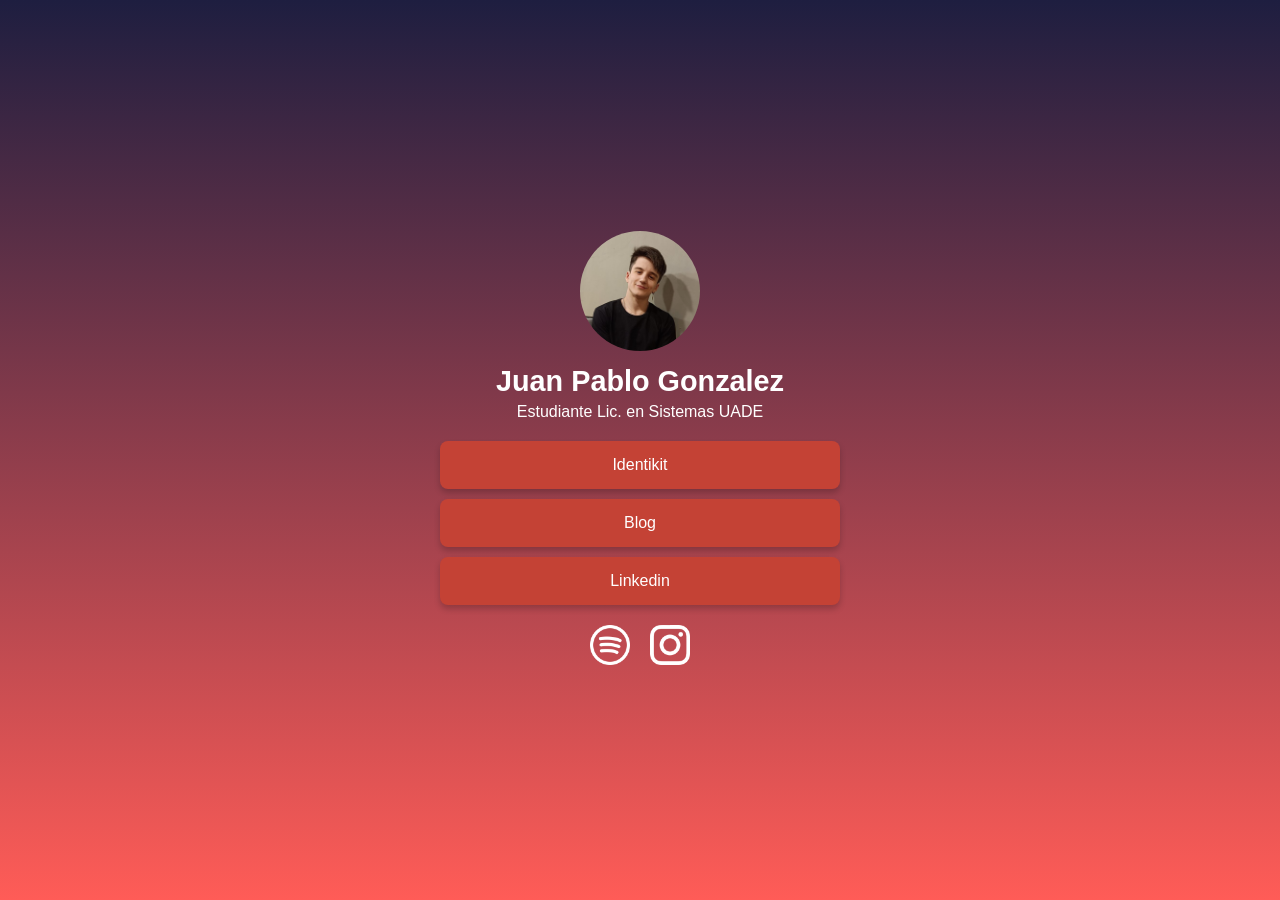
<file: linktr.ee/index.html>
<!DOCTYPE html>
<html lang="en">
	<head>
		<meta charset="UTF-8" />
		<meta name="viewport" content="width=device-width, initial-scale=1.0" />
		<title>Artist Profile</title>
		<link rel="stylesheet" href="styles.css" />
	</head>
	<body>
		<div class="profile-container">
			<div class="profile-header">
				<img class="profile-picture" src="images/me.png" />
				<h1>Juan Pablo Gonzalez</h1>
				<p>Estudiante Lic. en Sistemas UADE</p>
			</div>
			<div class="links-container">
				<a class="link" href="../identikit/home.html" target="_blank"
					>Identikit</a
				>
				<a class="link">Blog</a>
				<a
					class="link"
					href="https://www.linkedin.com/in/juan-pablo-gonzalez-201665179/"
					>Linkedin</a
				>
			</div>
			<div class="social-icons">
				<a
					href="https://open.spotify.com/playlist/4ajllNOlT4v6bIvtix1FUJ?si=57964927d1bd4227"
					target="_blank"
					><img src="images/spotify-logo.png" alt="Spotify"
				/></a>
				<a href="https://www.instagram.com/juan.gconti/" target="_blank"
					><img src="images/instagram-logo.png" alt="Instagram"
				/></a>
			</div>
		</div>
	</body>
</html>
</file>
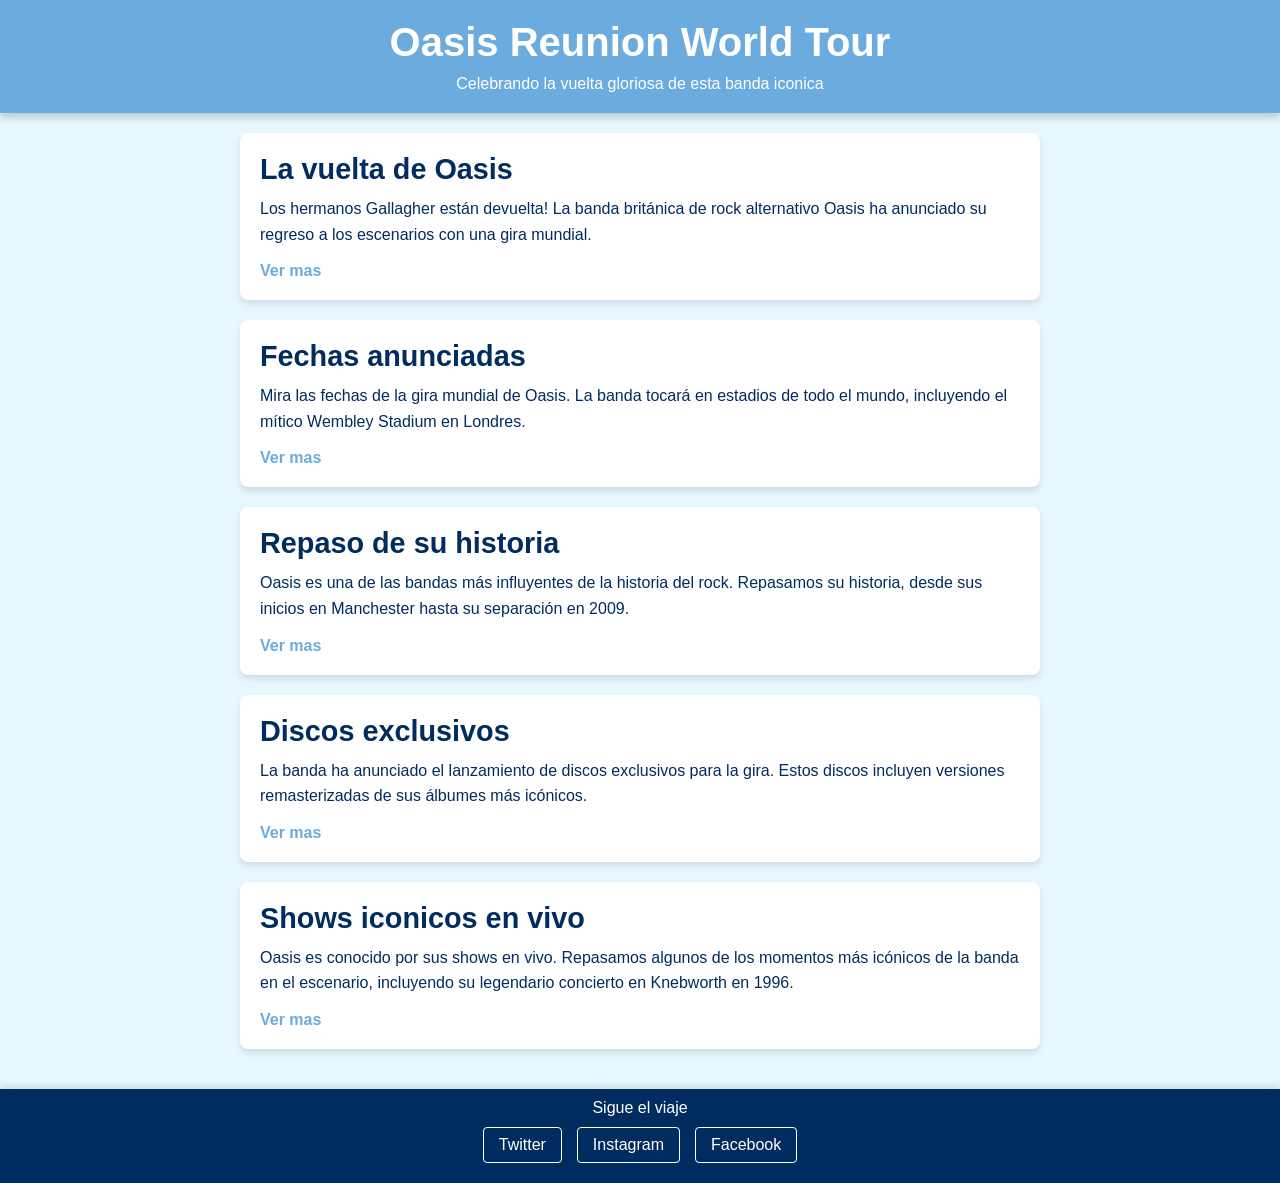
<file: blog/home.html>
<!DOCTYPE html>
<html lang="en">
	<head>
		<meta charset="UTF-8" />
		<meta name="viewport" content="width=device-width, initial-scale=1.0" />
		<title>Oasis Reunion World Tour</title>
		<link rel="stylesheet" href="styles.css" />
	</head>
	<body>
		<header class="header">
			<h1>Oasis Reunion World Tour</h1>
			<p>Celebrando la vuelta gloriosa de esta banda iconica</p>
		</header>

		<main class="blog-container">
			<article class="blog-post">
				<h2>La vuelta de Oasis</h2>
				<p>
					Los hermanos Gallagher están devuelta! La banda británica de rock
					alternativo Oasis ha anunciado su regreso a los escenarios con una
					gira mundial.
				</p>
				<a href="./vuelta-oasis/vuelta-oasis.html">Ver mas</a>
			</article>

			<article class="blog-post">
				<h2>Fechas anunciadas</h2>
				<p>
					Mira las fechas de la gira mundial de Oasis. La banda tocará en
					estadios de todo el mundo, incluyendo el mítico Wembley Stadium en
					Londres.
				</p>
				<a href="./fechas-tour/fechas-tour.html">Ver mas</a>
			</article>

			<article class="blog-post">
				<h2>Repaso de su historia</h2>
				<p>
					Oasis es una de las bandas más influyentes de la historia del rock.
					Repasamos su historia, desde sus inicios en Manchester hasta su
					separación en 2009.
				</p>
				<a href="./historia-oasis/historia-oasis.html">Ver mas</a>
			</article>

			<article class="blog-post">
				<h2>Discos exclusivos</h2>
				<p>
					La banda ha anunciado el lanzamiento de discos exclusivos para la
					gira. Estos discos incluyen versiones remasterizadas de sus álbumes
					más icónicos.
				</p>
				<a href="./discos-exclusivos/discos-exclusivos.html">Ver mas</a>
			</article>

			<article class="blog-post">
				<h2>Shows iconicos en vivo</h2>
				<p>
					Oasis es conocido por sus shows en vivo. Repasamos algunos de los
					momentos más icónicos de la banda en el escenario, incluyendo su
					legendario concierto en Knebworth en 1996.
				</p>
				<a href="./shows-iconicos/shows-iconicos.html">Ver mas</a>
			</article>
		</main>

		<footer class="footer">
			<p>Sigue el viaje</p>
			<div class="social-icons">
				<a href="https://x.com/oasis" target="_blank" class="social-icon"
					>Twitter</a
				>
				<a
					href="https://www.instagram.com/oasis/"
					class="social-icon"
					target="_blank"
					>Instagram</a
				>
				<a
					href="https://www.facebook.com/OasisOfficial/?locale=es_LA"
					class="social-icon"
					target="_blank"
					>Facebook</a
				>
			</div>
		</footer>
	</body>
</html>
</file>
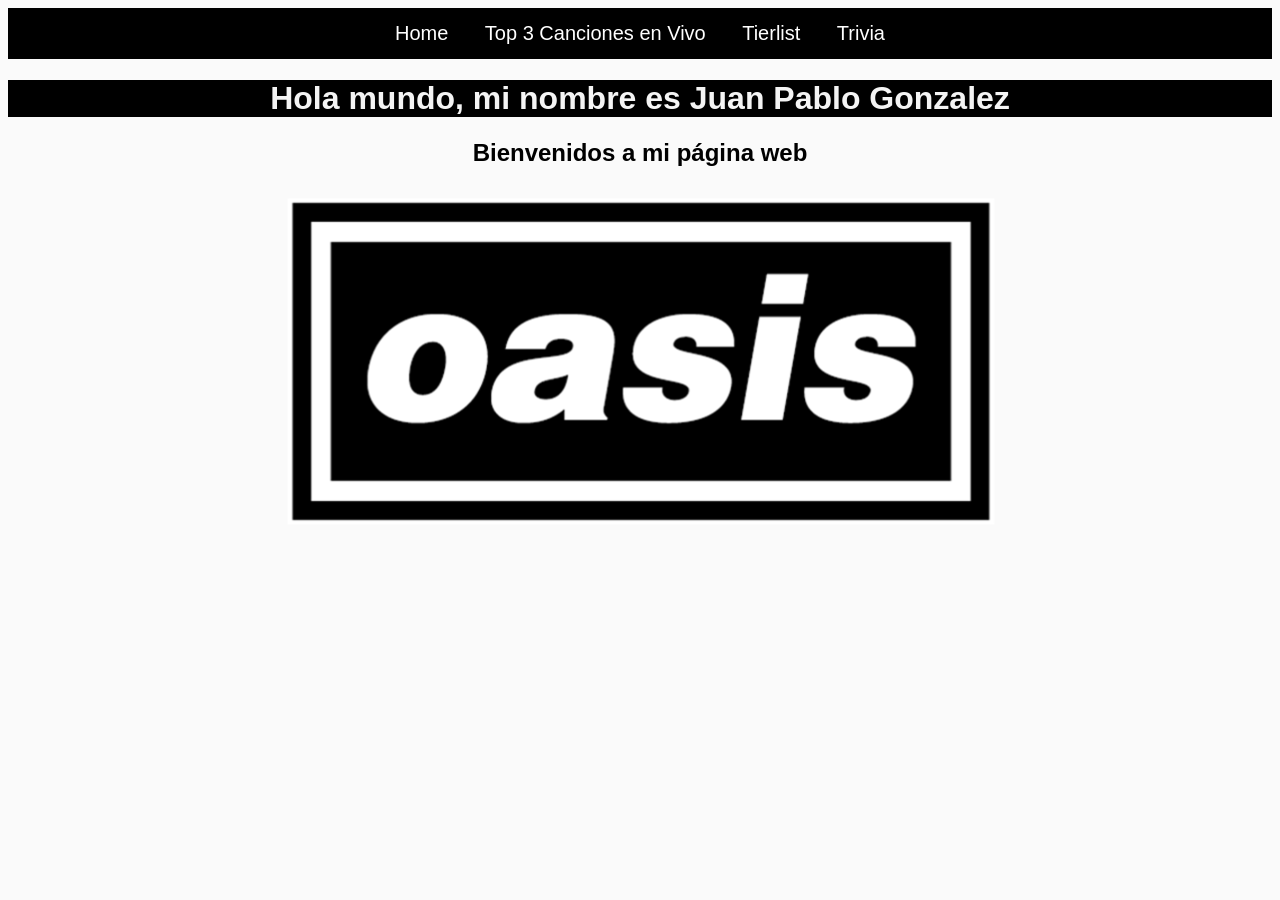
<file: identikit/home.html>
<!DOCTYPE html>
<html lang="en">
	<head>
		<meta charset="UTF-8" />
		<meta name="viewport" content="width=device-width, initial-scale=1.0" />
		<title>Mi primera pagina web</title>
		<link rel="stylesheet" href="home.css" />
	</head>
	<body>
		<div class="topnav">
			<a class="active" href="#home">Home</a>
			<a href="../identikit/top-three-records/top-three-records.html"
				>Top 3 Canciones en Vivo</a
			>
			<a href="../identikit/tierlist/tierlist.html">Tierlist</a>
			<a href="../identikit/trivia/first-question.html">Trivia</a>
		</div>
		<h1>Hola mundo, mi nombre es Juan Pablo Gonzalez</h1>
		<h2>Bienvenidos a mi página web</h2>
		<img src="./images/oasis-logo.png" alt="Oasis" />
	</body>
</html>
</file>
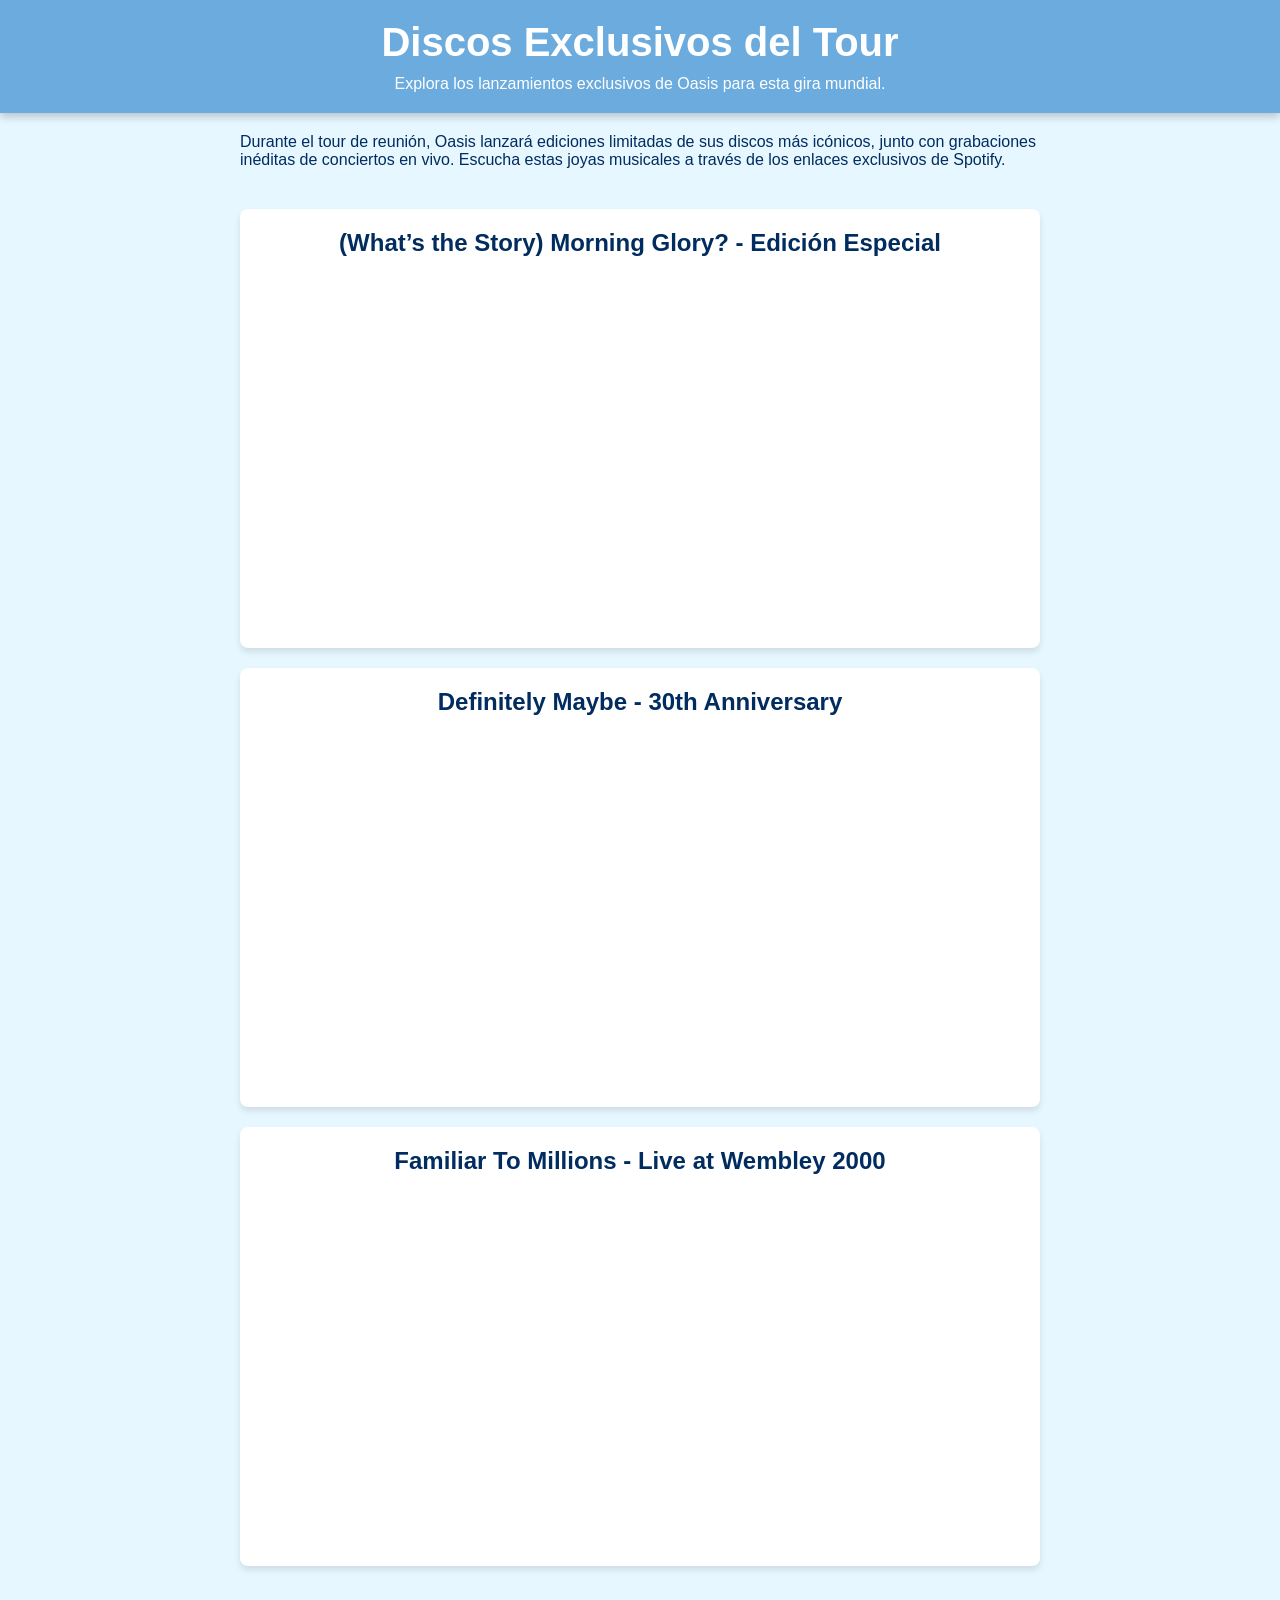
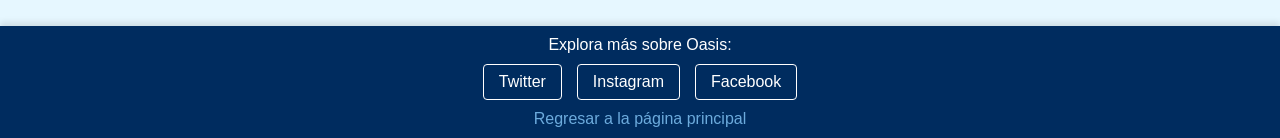
<file: blog/discos-exclusivos/discos-exclusivos.html>
<!DOCTYPE html>
<html lang="es">
	<head>
		<meta charset="UTF-8" />
		<meta name="viewport" content="width=device-width, initial-scale=1.0" />
		<title>Discos Exclusivos</title>
		<link rel="stylesheet" href="styles.css" />
		<link rel="stylesheet" href="../styles.css" />
	</head>
	<body>
		<header class="header">
			<h1>Discos Exclusivos del Tour</h1>
			<p>
				Explora los lanzamientos exclusivos de Oasis para esta gira mundial.
			</p>
		</header>

		<main class="blog-container">
			<p>
				Durante el tour de reunión, Oasis lanzará ediciones limitadas de sus
				discos más icónicos, junto con grabaciones inéditas de conciertos en
				vivo. Escucha estas joyas musicales a través de los enlaces exclusivos
				de Spotify.
			</p>

			<div class="records-section">
				<div class="record">
					<h3>(What’s the Story) Morning Glory? - Edición Especial</h3>
					<iframe
						src="https://open.spotify.com/embed/album/1VW1MFNstaJuygaoTPkdCk?utm_source=generator"
						width="100%"
						height="352"
						frameborder="0"
						allowfullscreen=""
						allow="autoplay; clipboard-write; encrypted-media; fullscreen; picture-in-picture"
						loading="lazy"
					></iframe>
				</div>

				<div class="record">
					<h3>Definitely Maybe - 30th Anniversary</h3>
					<iframe
						src="https://open.spotify.com/embed/album/4J0amttxitKO3C2qCab3YA?utm_source=generator"
						width="100%"
						height="352"
						frameborder="0"
						allowfullscreen=""
						allow="autoplay; clipboard-write; encrypted-media; fullscreen; picture-in-picture"
						loading="lazy"
					></iframe>
				</div>

				<div class="record">
					<h3>Familiar To Millions - Live at Wembley 2000</h3>
					<iframe
						src="https://open.spotify.com/embed/album/1GUKGLuFUcVBBfOVHpMaPD?utm_source=generator"
						width="100%"
						height="352"
						frameborder="0"
						allowfullscreen=""
						allow="autoplay; clipboard-write; encrypted-media; fullscreen; picture-in-picture"
						loading="lazy"
					></iframe>
				</div>
			</div>
		</main>

		<footer class="footer">
			<p>Explora más sobre Oasis:</p>
			<div class="social-icons">
				<a href="https://x.com/oasis" target="_blank" class="social-icon"
					>Twitter</a
				>
				<a
					href="https://www.instagram.com/oasis/"
					class="social-icon"
					target="_blank"
					>Instagram</a
				>
				<a
					href="https://www.facebook.com/OasisOfficial/?locale=es_LA"
					class="social-icon"
					target="_blank"
					>Facebook</a
				>
			</div>
			<a href="../home.html" class="back-link"
				>Regresar a la página principal</a
			>
		</footer>
	</body>
</html>
</file>
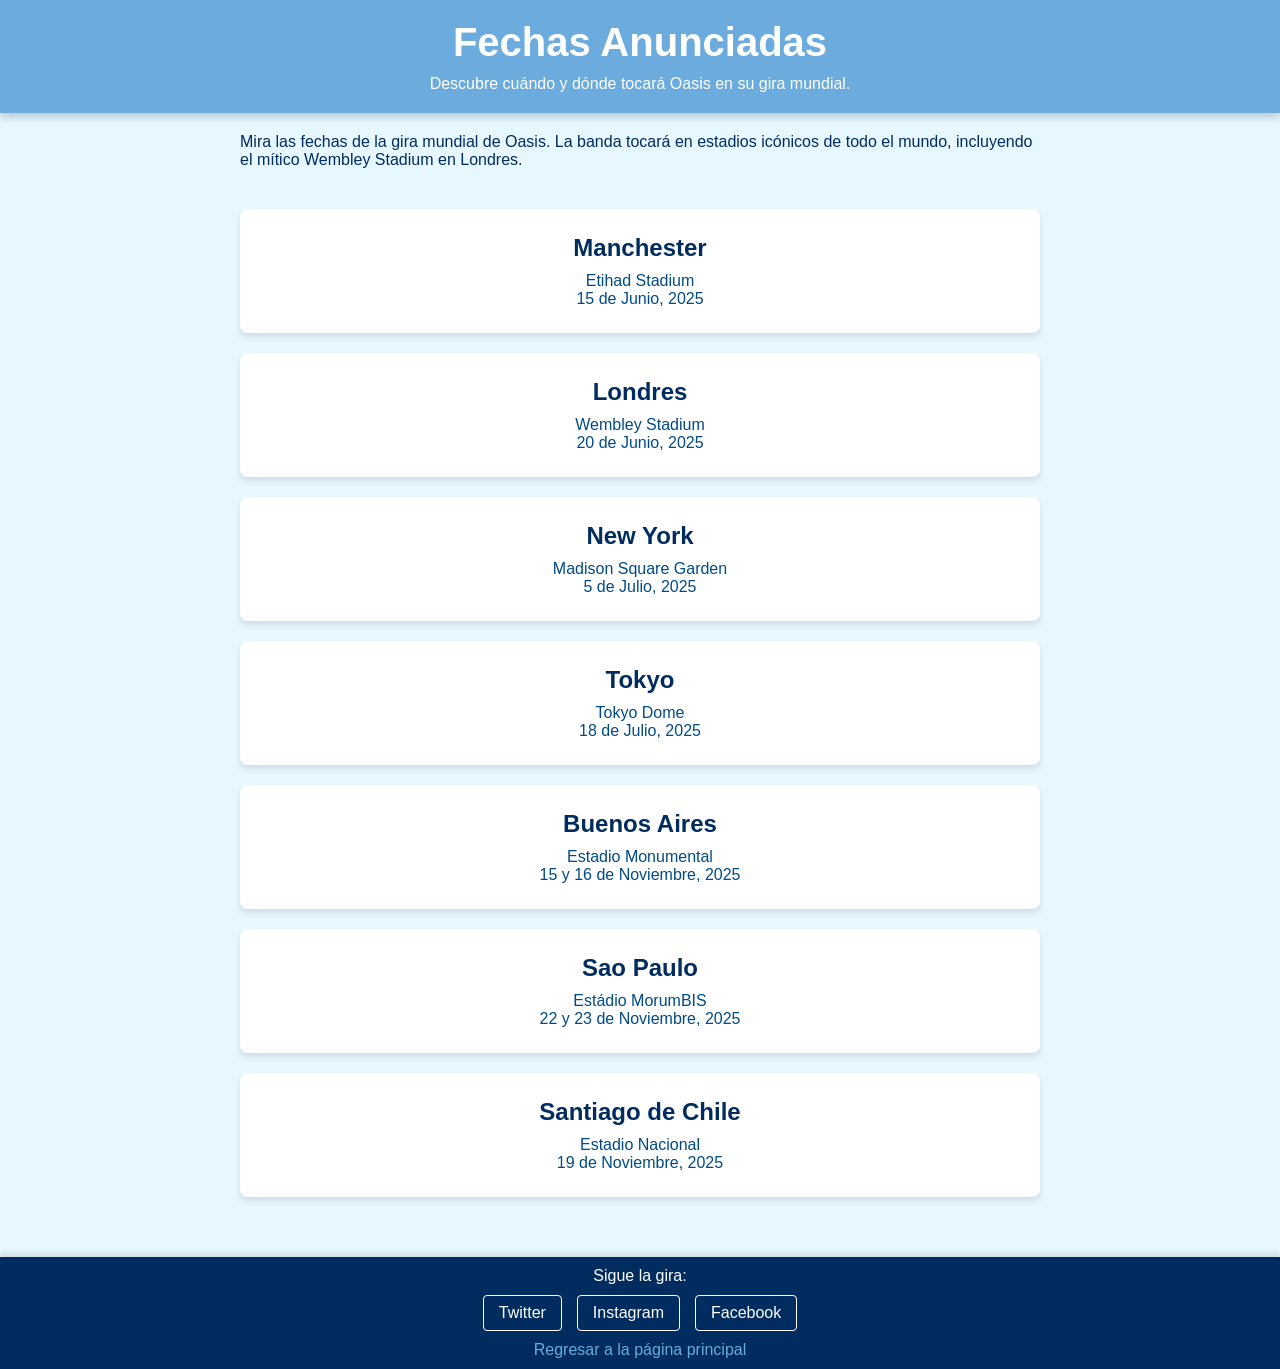
<file: blog/fechas-tour/fechas-tour.html>
<!DOCTYPE html>
<html lang="es">
	<head>
		<meta charset="UTF-8" />
		<meta name="viewport" content="width=device-width, initial-scale=1.0" />
		<title>Fechas de la Gira Mundial</title>
		<link rel="stylesheet" href="styles.css" />
		<link rel="stylesheet" href="../styles.css" />
	</head>
	<body>
		<header class="header">
			<h1>Fechas Anunciadas</h1>
			<p>Descubre cuándo y dónde tocará Oasis en su gira mundial.</p>
		</header>

		<main class="blog-container">
			<p>
				Mira las fechas de la gira mundial de Oasis. La banda tocará en estadios
				icónicos de todo el mundo, incluyendo el mítico Wembley Stadium en
				Londres.
			</p>

			<ul class="tour-dates">
				<li class="date-box">
					<h3>Manchester</h3>
					<p>Etihad Stadium</p>
					<p>15 de Junio, 2025</p>
				</li>
				<li class="date-box">
					<h3>Londres</h3>
					<p>Wembley Stadium</p>
					<p>20 de Junio, 2025</p>
				</li>
				<li class="date-box">
					<h3>New York</h3>
					<p>Madison Square Garden</p>
					<p>5 de Julio, 2025</p>
				</li>
				<li class="date-box">
					<h3>Tokyo</h3>
					<p>Tokyo Dome</p>
					<p>18 de Julio, 2025</p>
				</li>
				<li class="date-box">
					<h3>Buenos Aires</h3>
					<p>Estadio Monumental</p>
					<p>15 y 16 de Noviembre, 2025</p>
				</li>
				<li class="date-box">
					<h3>Sao Paulo</h3>
					<p>Estádio MorumBIS</p>
					<p>22 y 23 de Noviembre, 2025</p>
				</li>
				<li class="date-box">
					<h3>Santiago de Chile</h3>
					<p>Estadio Nacional</p>
					<p>19 de Noviembre, 2025</p>
				</li>
			</ul>
		</main>

		<footer class="footer">
			<p>Sigue la gira:</p>
			<div class="social-icons">
				<a href="https://x.com/oasis" target="_blank" class="social-icon"
					>Twitter</a
				>
				<a
					href="https://www.instagram.com/oasis/"
					class="social-icon"
					target="_blank"
					>Instagram</a
				>
				<a
					href="https://www.facebook.com/OasisOfficial/?locale=es_LA"
					class="social-icon"
					target="_blank"
					>Facebook</a
				>
			</div>
			<a href="../home.html" class="back-link"
				>Regresar a la página principal</a
			>
		</footer>
	</body>
</html>
</file>
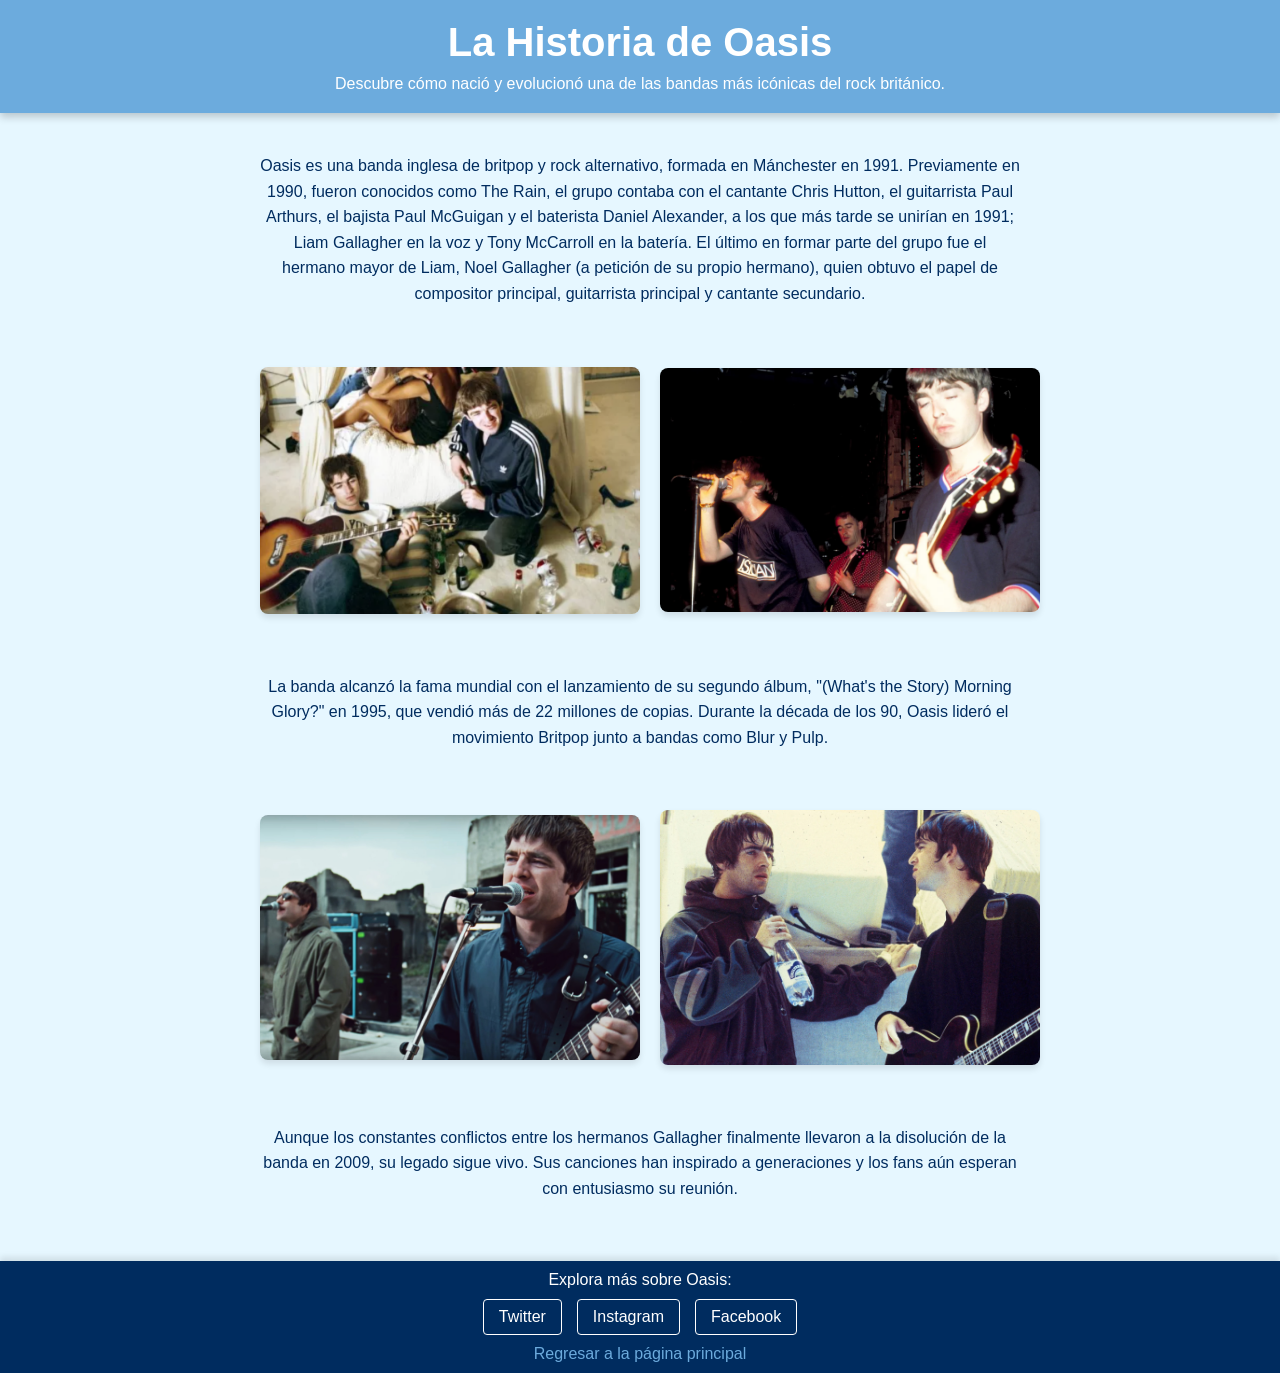
<file: blog/historia-oasis/historia-oasis.html>
<!DOCTYPE html>
<html lang="es">
	<head>
		<meta charset="UTF-8" />
		<meta name="viewport" content="width=device-width, initial-scale=1.0" />
		<title>La Historia de Oasis</title>
		<link rel="stylesheet" href="../styles.css" />
		<link rel="stylesheet" href="styles.css" />
	</head>
	<body>
		<header class="header">
			<h1>La Historia de Oasis</h1>
			<p>
				Descubre cómo nació y evolucionó una de las bandas más icónicas del rock
				británico.
			</p>
		</header>

		<main class="blog-container">
			<p>
				Oasis es una banda inglesa de britpop y rock alternativo, formada en
				Mánchester en 1991. Previamente en 1990, fueron conocidos como The Rain,
				el grupo contaba con el cantante Chris Hutton, el guitarrista Paul
				Arthurs, el bajista Paul McGuigan y el baterista Daniel Alexander, a los
				que más tarde se unirían en 1991; Liam Gallagher en la voz y Tony
				McCarroll en la batería. El último en formar parte del grupo fue el
				hermano mayor de Liam, Noel Gallagher (a petición de su propio hermano),
				quien obtuvo el papel de compositor principal, guitarrista principal y
				cantante secundario.
			</p>

			<div class="image-gallery">
				<img
					src="images/inicios.png"
					alt="Primeros días de Oasis"
					class="responsive-img"
				/>
				<img
					src="images/en-concierto.png"
					alt="Oasis en concierto"
					class="responsive-img"
				/>
			</div>

			<p>
				La banda alcanzó la fama mundial con el lanzamiento de su segundo álbum,
				"(What's the Story) Morning Glory?" en 1995, que vendió más de 22
				millones de copias. Durante la década de los 90, Oasis lideró el
				movimiento Britpop junto a bandas como Blur y Pulp.
			</p>

			<div class="image-gallery">
				<img
					src="images/oasis-1997.png"
					alt="Video de D'you know what I mean - Oasis"
					class="responsive-img"
				/>
				<img
					src="images/rivalidad.png"
					alt="Hermandad y rivalidad"
					class="responsive-img"
				/>
			</div>

			<p>
				Aunque los constantes conflictos entre los hermanos Gallagher finalmente
				llevaron a la disolución de la banda en 2009, su legado sigue vivo. Sus
				canciones han inspirado a generaciones y los fans aún esperan con
				entusiasmo su reunión.
			</p>
		</main>

		<footer class="footer">
			<p>Explora más sobre Oasis:</p>
			<div class="social-icons">
				<a href="https://x.com/oasis" target="_blank" class="social-icon"
					>Twitter</a
				>
				<a
					href="https://www.instagram.com/oasis/"
					class="social-icon"
					target="_blank"
					>Instagram</a
				>
				<a
					href="https://www.facebook.com/OasisOfficial/?locale=es_LA"
					class="social-icon"
					target="_blank"
					>Facebook</a
				>
			</div>
			<a href="../home.html" class="back-link"
				>Regresar a la página principal</a
			>
		</footer>
	</body>
</html>
</file>
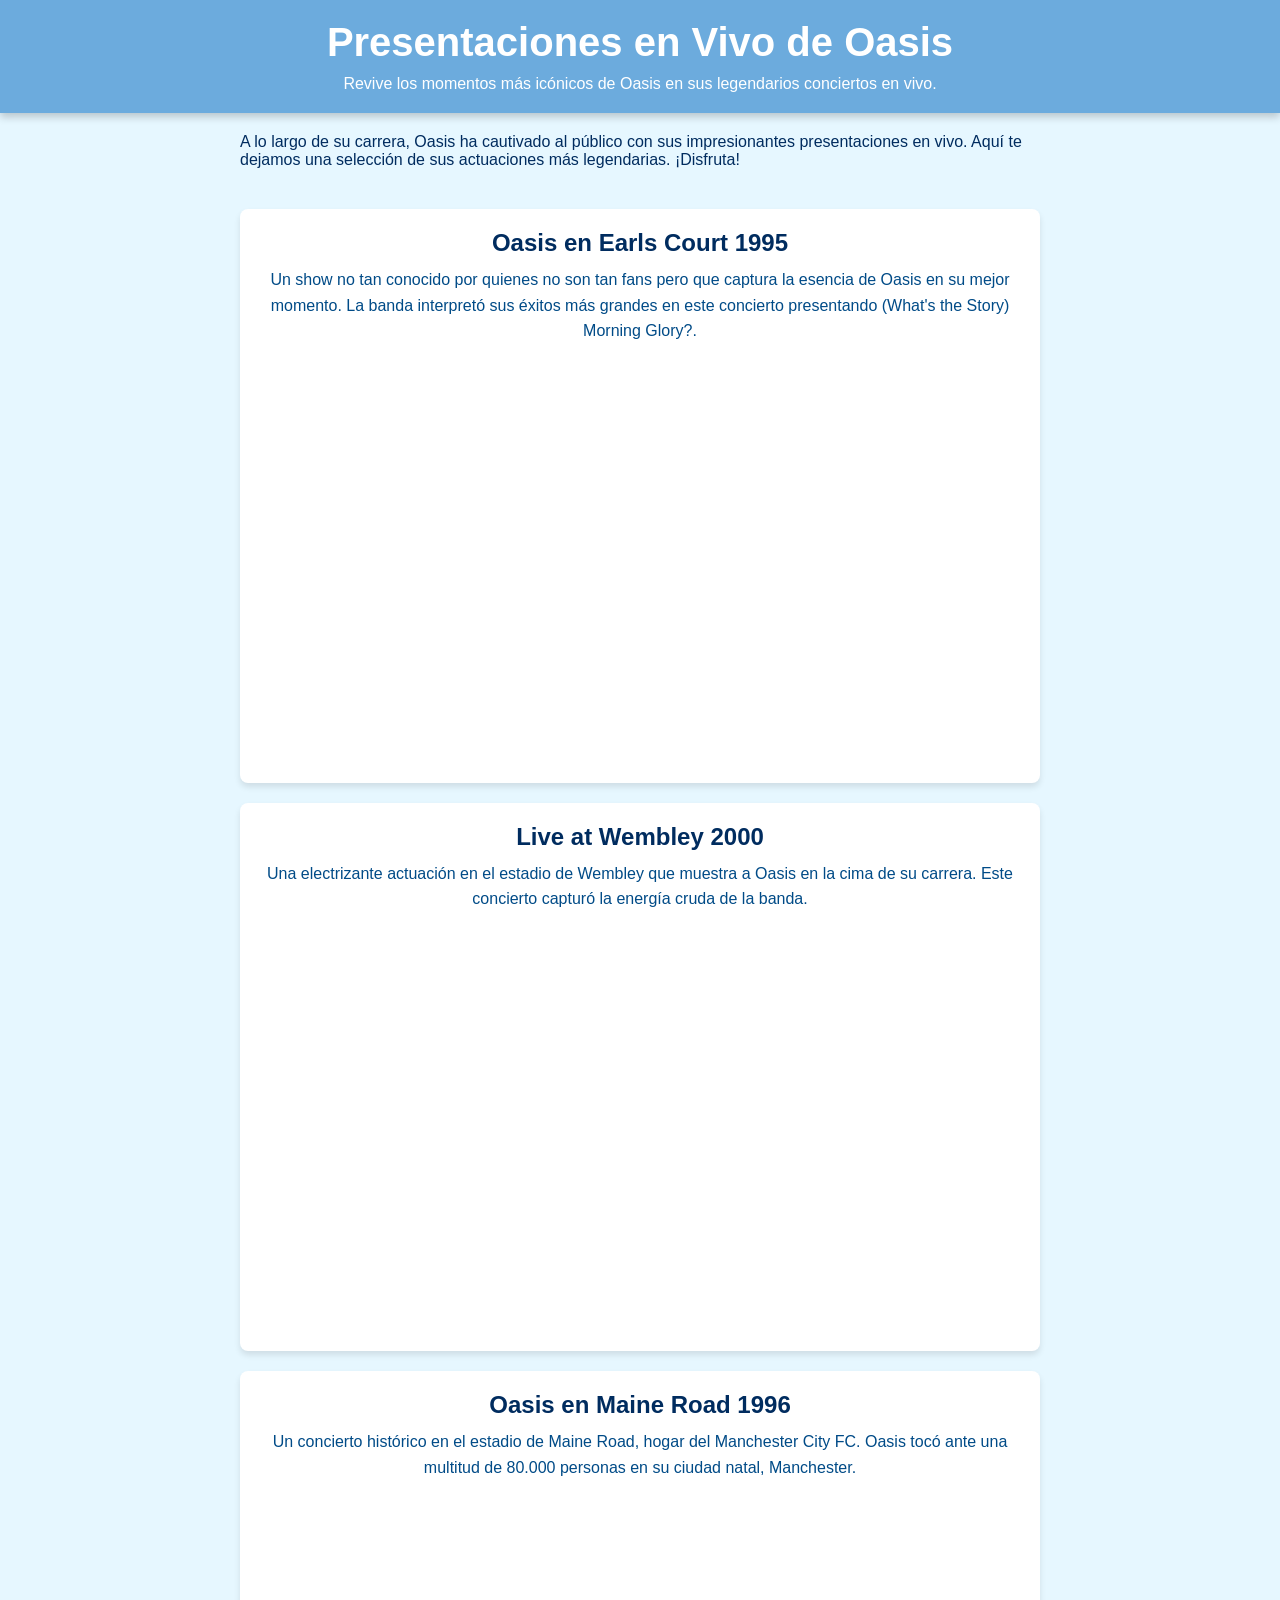
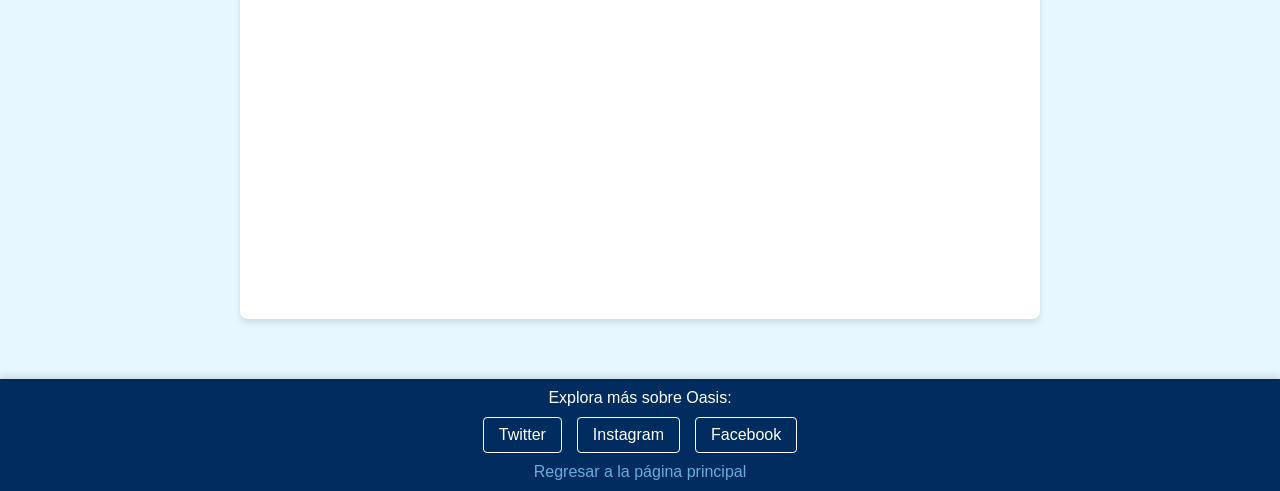
<file: blog/shows-iconicos/shows-iconicos.html>
<!DOCTYPE html>
<html lang="es">
	<head>
		<meta charset="UTF-8" />
		<meta name="viewport" content="width=device-width, initial-scale=1.0" />
		<title>Presentaciones en Vivo</title>
		<link rel="stylesheet" href="styles.css" />
		<link rel="stylesheet" href="../styles.css" />
	</head>
	<body>
		<header class="header">
			<h1>Presentaciones en Vivo de Oasis</h1>
			<p>
				Revive los momentos más icónicos de Oasis en sus legendarios conciertos
				en vivo.
			</p>
		</header>

		<main class="blog-container">
			<p>
				A lo largo de su carrera, Oasis ha cautivado al público con sus
				impresionantes presentaciones en vivo. Aquí te dejamos una selección de
				sus actuaciones más legendarias. ¡Disfruta!
			</p>

			<div class="live-shows">
				<div class="show">
					<h3>Oasis en Earls Court 1995</h3>
					<p>
						Un show no tan conocido por quienes no son tan fans pero que captura
						la esencia de Oasis en su mejor momento. La banda interpretó sus
						éxitos más grandes en este concierto presentando (What's the Story)
						Morning Glory?.
					</p>
					<iframe
						src="https://www.youtube.com/embed/pFsQ6V_Gmgk?si=bQEVMDuBaIfXpCql"
						width="100%"
						height="400"
						frameborder="0"
						allow="accelerometer; autoplay; clipboard-write; encrypted-media; gyroscope; picture-in-picture"
						allowfullscreen
					>
					</iframe>
				</div>

				<div class="show">
					<h3>Live at Wembley 2000</h3>
					<p>
						Una electrizante actuación en el estadio de Wembley que muestra a
						Oasis en la cima de su carrera. Este concierto capturó la energía
						cruda de la banda.
					</p>
					<iframe
						src="https://www.youtube.com/embed/XSyu3Kk8kS8?si=wGQ8acjhRRN3S0K_"
						width="100%"
						height="400"
						frameborder="0"
						allow="accelerometer; autoplay; clipboard-write; encrypted-media; gyroscope; picture-in-picture"
						allowfullscreen
					>
					</iframe>
				</div>

				<div class="show">
					<h3>Oasis en Maine Road 1996</h3>
					<p>
						Un concierto histórico en el estadio de Maine Road, hogar del
						Manchester City FC. Oasis tocó ante una multitud de 80.000 personas
						en su ciudad natal, Manchester.
					</p>
					<iframe
						src="https://www.youtube.com/embed/7hCykIuvUts?si=IPqFRqQkeiI7vjG_"
						width="100%"
						height="400"
						frameborder="0"
						allow="accelerometer; autoplay; clipboard-write; encrypted-media; gyroscope; picture-in-picture"
						allowfullscreen
					>
					</iframe>
				</div>
			</div>
		</main>

		<footer class="footer">
			<p>Explora más sobre Oasis:</p>
			<div class="social-icons">
				<a href="https://x.com/oasis" target="_blank" class="social-icon"
					>Twitter</a
				>
				<a
					href="https://www.instagram.com/oasis/"
					class="social-icon"
					target="_blank"
					>Instagram</a
				>
				<a
					href="https://www.facebook.com/OasisOfficial/?locale=es_LA"
					class="social-icon"
					target="_blank"
					>Facebook</a
				>
			</div>
			<a href="../home.html" class="back-link"
				>Regresar a la página principal</a
			>
		</footer>
	</body>
</html>
</file>
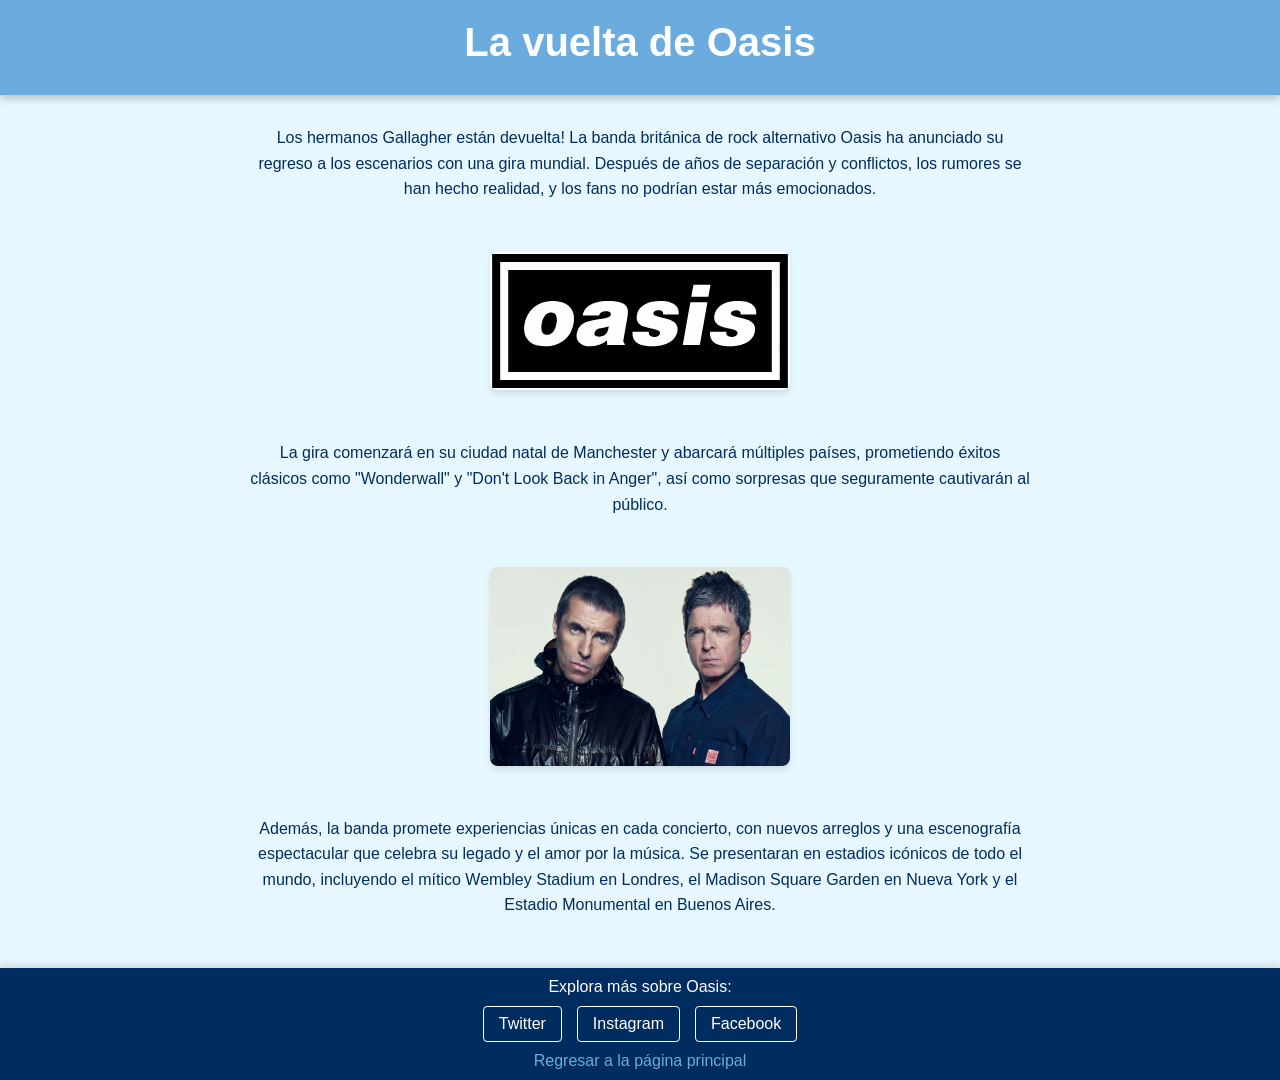
<file: blog/vuelta-oasis/vuelta-oasis.html>
<!DOCTYPE html>
<html lang="es">
	<head>
		<meta charset="UTF-8" />
		<meta name="viewport" content="width=device-width, initial-scale=1.0" />
		<title>Más sobre Oasis</title>
		<link rel="stylesheet" href="styles.css" />
		<link rel="stylesheet" href="../styles.css" />
	</head>
	<body>
		<header class="header">
			<h1>La vuelta de Oasis</h1>
		</header>
		<main class="blog-container">
			<p>
				Los hermanos Gallagher están devuelta! La banda británica de rock
				alternativo Oasis ha anunciado su regreso a los escenarios con una gira
				mundial. Después de años de separación y conflictos, los rumores se han
				hecho realidad, y los fans no podrían estar más emocionados.
			</p>

			<div class="image-gallery">
				<img
					src="oasis-logo.svg"
					alt="Imagen de Liam Gallagher"
					class="responsive-img"
				/>
			</div>
			<p>
				La gira comenzará en su ciudad natal de Manchester y abarcará múltiples
				países, prometiendo éxitos clásicos como "Wonderwall" y "Don't Look Back
				in Anger", así como sorpresas que seguramente cautivarán al público.
			</p>

			<div class="image-gallery">
				<img
					src="../images/liam-noel.webp"
					alt="Imagen de Liam Gallagher"
					class="responsive-img"
				/>
			</div>

			<p>
				Además, la banda promete experiencias únicas en cada concierto, con
				nuevos arreglos y una escenografía espectacular que celebra su legado y
				el amor por la música. Se presentaran en estadios icónicos de todo el
				mundo, incluyendo el mítico Wembley Stadium en Londres, el Madison
				Square Garden en Nueva York y el Estadio Monumental en Buenos Aires.
			</p>
		</main>

		<footer class="footer">
			<p>Explora más sobre Oasis:</p>
			<div class="social-icons">
				<a href="https://x.com/oasis" target="_blank" class="social-icon"
					>Twitter</a
				>
				<a
					href="https://www.instagram.com/oasis/"
					class="social-icon"
					target="_blank"
					>Instagram</a
				>
				<a
					href="https://www.facebook.com/OasisOfficial/?locale=es_LA"
					class="social-icon"
					target="_blank"
					>Facebook</a
				>
			</div>
			<a href="../home.html" class="back-link"
				>Regresar a la página principal</a
			>
		</footer>
	</body>
</html>
</file>
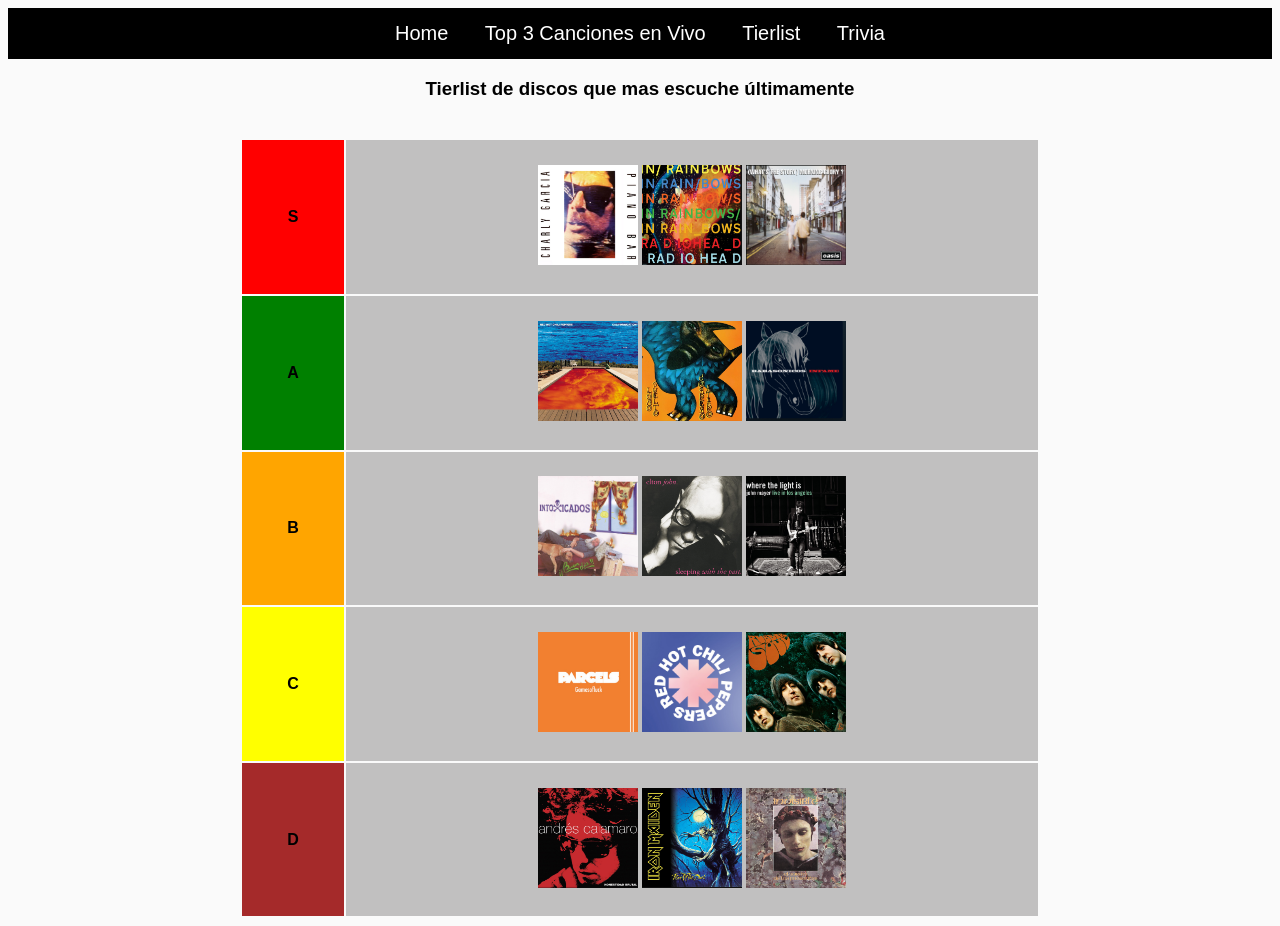
<file: identikit/tierlist/tierlist.html>
<!DOCTYPE html>
<html lang="en">
	<head>
		<meta charset="UTF-8" />
		<meta name="viewport" content="width=device-width, initial-scale=1.0" />
		<title>Tierlist</title>
		<link rel="stylesheet" href="../home.css" />
		<link rel="stylesheet" href="tierlist.css" />
	</head>
	<body>
		<div class="topnav">
			<a class="active" href="../home.html">Home</a>
			<a href="../top-three-records/top-three-records.html"
				>Top 3 Canciones en Vivo</a
			>
			<a href="./tierlist.html">Tierlist</a>
			<a href="../trivia/first-question.html">Trivia</a>
		</div>
		<h3>Tierlist de discos que mas escuche últimamente</h3>
		<table
			style="padding-top: 20px"
			align="center"
			width="800px"
			height="800px"
		>
			<tr>
				<th class="tierlist-s-row" height="100px" width="100px">S</th>
				<td class="tierlist-row-data">
					<img class="tierlist-record" src="../images/charly-piano-bar.png" />
					<img class="tierlist-record" src="../images/in-rainbows.png" />
					<img class="tierlist-record" src="../images/oasis-wtsmg.png" />
				</td>
			</tr>
			<tr>
				<th class="tierlist-a-row" height="50px" width="50px">A</th>
				<td class="tierlist-row-data">
					<img
						class="tierlist-record"
						src="../images/rhcp-californication.png"
					/>
					<img class="tierlist-record" src="../images/los-redondos.png" />
					<img class="tierlist-record" src="../images/babasonicos.png" />
				</td>
			</tr>
			<tr>
				<th class="tierlist-b-row" height="50px" width="50px">B</th>
				<td class="tierlist-row-data">
					<img class="tierlist-record" src="../images/intoxicados.png" />
					<img class="tierlist-record" src="../images/elton-john.png" />
					<img class="tierlist-record" src="../images/john-mayer.png" />
				</td>
			</tr>
			<tr>
				<th class="tierlist-c-row" height="50px" width="50px">C</th>
				<td class="tierlist-row-data">
					<img class="tierlist-record" src="../images/parcels.png" />
					<img class="tierlist-record" src="../images/rhcp.png" />
					<img
						class="tierlist-record"
						src="../images/beatles-rubber-soul.png"
					/>
				</td>
			</tr>
			<tr>
				<th class="tierlist-d-row" height="50px" width="50px">D</th>
				<td class="tierlist-row-data">
					<img class="tierlist-record" src="../images/calamaro.png" />
					<img class="tierlist-record" src="../images/maiden.png" />
					<img class="tierlist-record" src="../images/invisible.png" />
				</td>
			</tr>
		</table>
	</body>
</html>
</file>
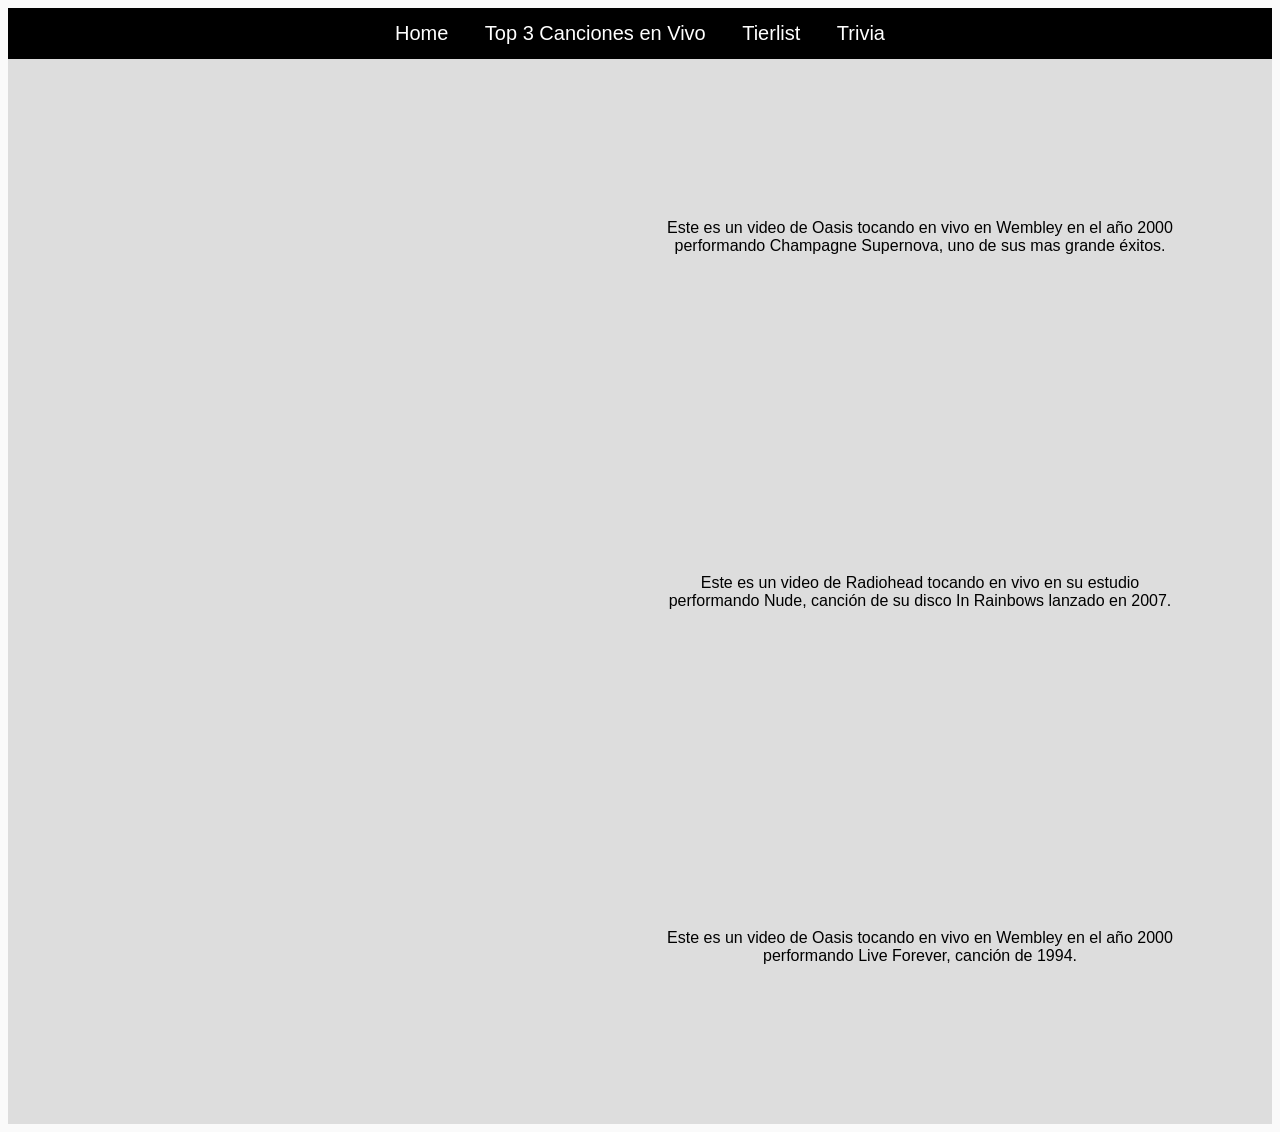
<file: identikit/top-three-records/top-three-records.html>
<!DOCTYPE html>
<html lang="en">
	<head>
		<meta charset="UTF-8" />
		<meta name="viewport" content="width=device-width, initial-scale=1.0" />
		<title>Top 3 canciones en vivo</title>
		<link rel="stylesheet" href="../home.css" />
		<link rel="stylesheet" href="top-three-records.css" />
	</head>
	<body>
		<div class="topnav">
			<a href="../home.html">Home</a>
			<a href="../top-three-records/top-three-records.html"
				>Top 3 Canciones en Vivo</a
			>
			<a href="../tierlist/tierlist.html">Tierlist</a>
			<a href="../trivia/first-question.html">Trivia</a>
		</div>
		<div class="video-container">
			<iframe
				width="560"
				height="315"
				src="https://www.youtube.com/embed/pD658G2_EwM?si=EvbCa_D0uy1qcJeF"
				title="YouTube video player"
				frameborder="0"
				allow="accelerometer; autoplay; clipboard-write; encrypted-media; gyroscope; picture-in-picture; web-share"
				referrerpolicy="strict-origin-when-cross-origin"
				allowfullscreen
			>
			</iframe>
			<p class="video-description">
				Este es un video de Oasis tocando en vivo en Wembley en el año 2000<br />
				performando Champagne Supernova, uno de sus mas grande éxitos.
			</p>
		</div>
		<div class="video-container">
			<iframe
				width="560"
				height="315"
				src="https://www.youtube.com/embed/9cBUrIw2sQk?si=k2-wm71wLOULegpP"
				title="YouTube video player"
				frameborder="0"
				allow="accelerometer; autoplay; clipboard-write; encrypted-media; gyroscope; picture-in-picture; web-share"
				referrerpolicy="strict-origin-when-cross-origin"
				allowfullscreen
			>
			</iframe>
			<p class="video-description">
				Este es un video de Radiohead tocando en vivo en su estudio<br />
				performando Nude, canción de su disco In Rainbows lanzado en 2007.
			</p>
		</div>
		<div class="video-container">
			<iframe
				width="560"
				height="315"
				src="https://www.youtube.com/embed/1U0pYSHyZE4?si=7ZYa_9XGSUf8REQx"
				title="YouTube video player"
				frameborder="0"
				allow="accelerometer; autoplay; clipboard-write; encrypted-media; gyroscope; picture-in-picture; web-share"
				referrerpolicy="strict-origin-when-cross-origin"
				allowfullscreen
			>
			</iframe>
			<p class="video-description">
				Este es un video de Oasis tocando en vivo en Wembley en el año 2000<br />
				performando Live Forever, canción de 1994.
			</p>
		</div>
	</body>
</html>
</file>
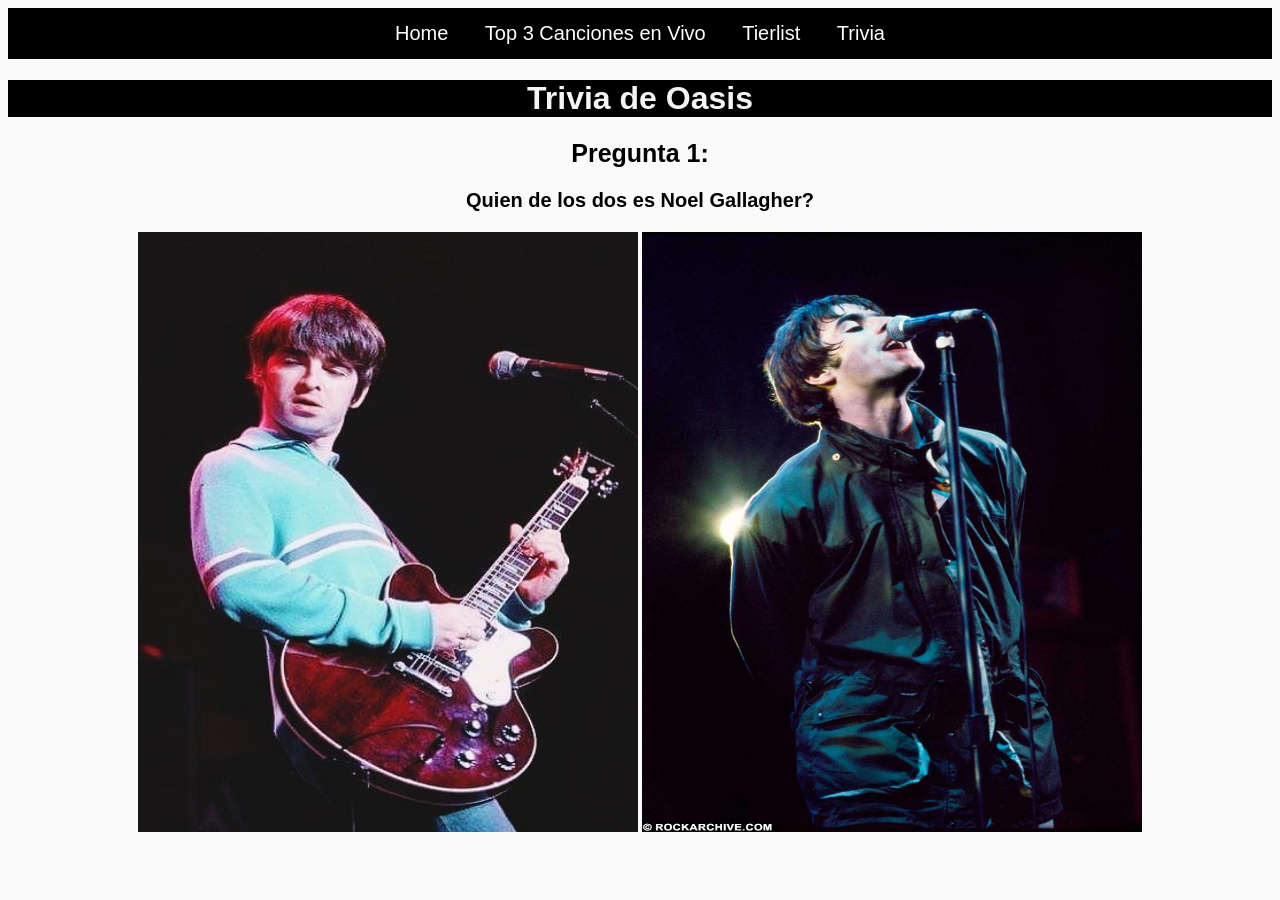
<file: identikit/trivia/first-question.html>
<!DOCTYPE html>
<html>
	<head>
		<title>Triva de Oasis</title>
		<link rel="stylesheet" href="../home.css" />
		<link rel="stylesheet" href="styles.css" />
	</head>
	<body>
		<div class="topnav">
			<a href="../home.html">Home</a>
			<a href="../top-three-records/top-three-records.html"
				>Top 3 Canciones en Vivo</a
			>
			<a href="../tierlist/tierlist.html">Tierlist</a>
			<a href="../trivia/first-question.html">Trivia</a>
		</div>
		<h1>Trivia de Oasis</h1>
		<h2 class="trivia-question-number">Pregunta 1:</h2>
		<p class="trivia-question">Quien de los dos es Noel Gallagher?</p>
		<a href="./second-question.html">
			<img
				width="500px"
				height="600px"
				src="./images/noel-gallagher.jpg"
				alt="Noel Gallagher"
			/>
		</a>
		<a href="incorrect.html">
			<img
				width="500px"
				height="600px"
				src="./images/liam-gallagher.jpg"
				alt="Liam Gallagher"
			/>
		</a>
	</body>
</html>
</file>
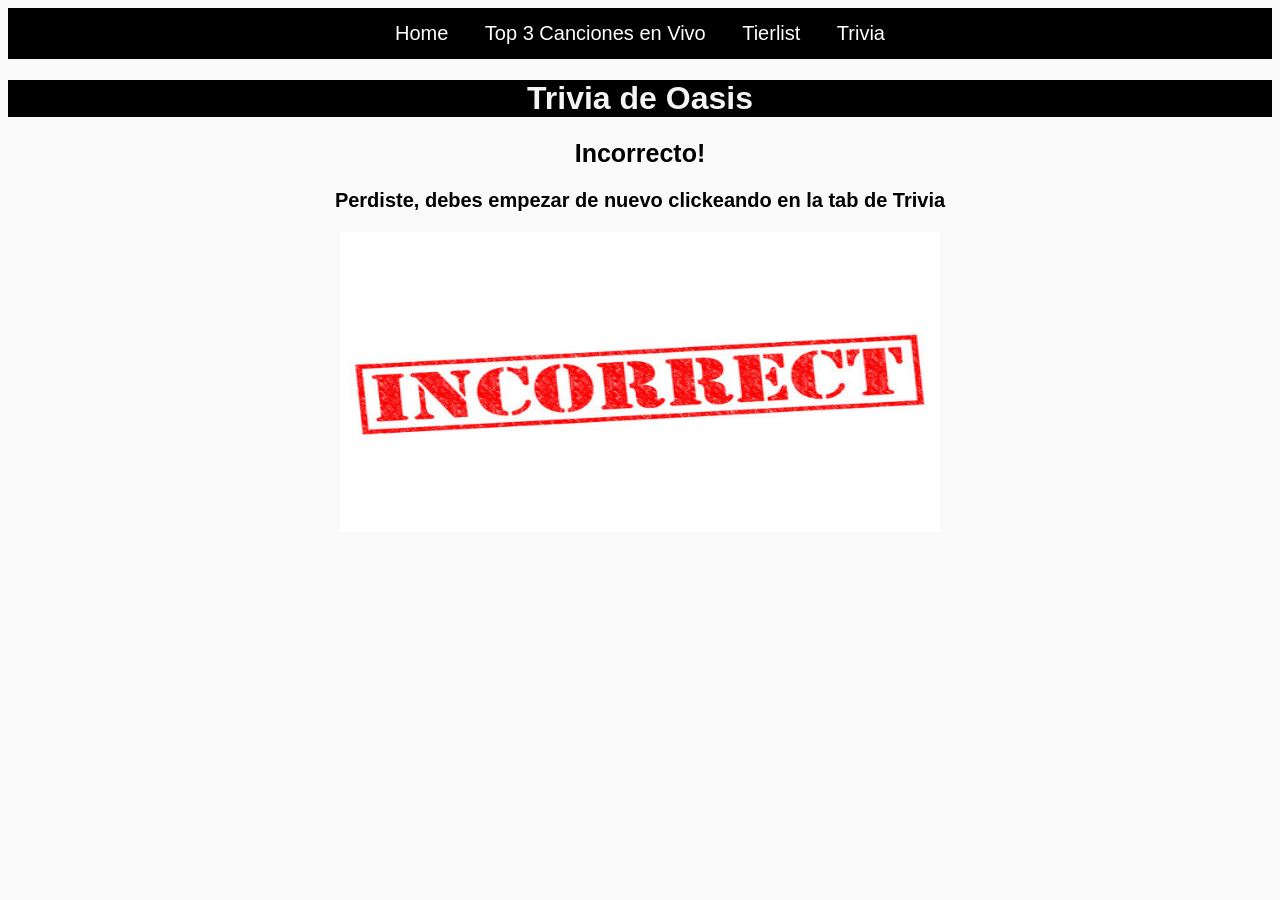
<file: identikit/trivia/incorrect.html>
<!DOCTYPE html>
<html>
	<head>
		<title>Triva de Oasis</title>
		<link rel="stylesheet" href="../home.css" />
		<link rel="stylesheet" href="styles.css" />
	</head>
	<body>
		<div class="topnav">
			<a href="../home.html">Home</a>
			<a href="../top-three-records/top-three-records.html"
				>Top 3 Canciones en Vivo</a
			>
			<a href="../tierlist/tierlist.html">Tierlist</a>
			<a href="../trivia/first-question.html">Trivia</a>
		</div>
		<h1>Trivia de Oasis</h1>
		<h2 class="trivia-question-number">Incorrecto!</h2>
		<p class="trivia-question">
			Perdiste, debes empezar de nuevo clickeando en la tab de Trivia
		</p>
		<img
			width="600px"
			height="300px"
			src="./images/incorrect.jpg"
			alt="Incorrect"
		/>
	</body>
</html>
</file>
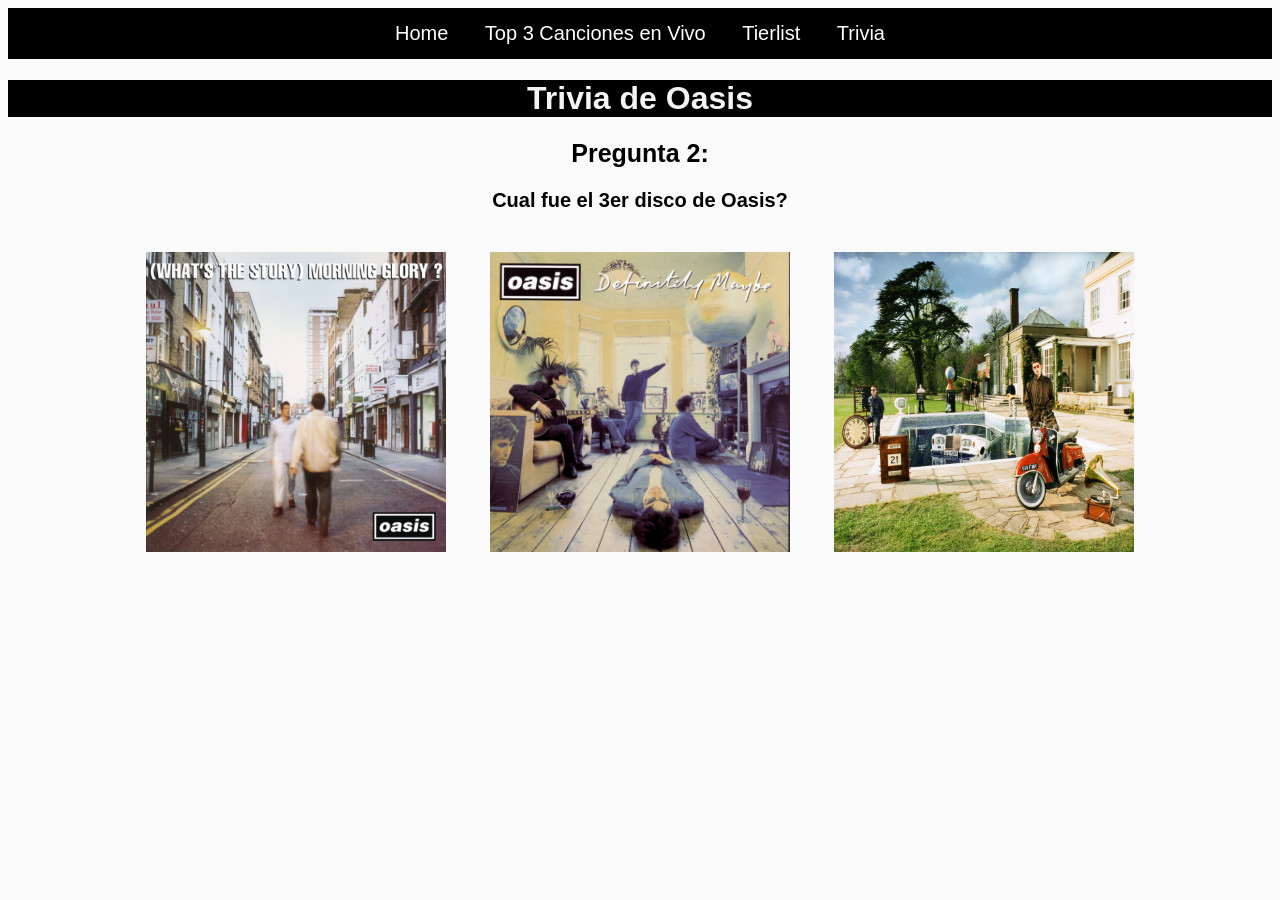
<file: identikit/trivia/second-question.html>
<!DOCTYPE html>
<html>
	<head>
		<title>Triva de Oasis</title>
		<link rel="stylesheet" href="../home.css" />
		<link rel="stylesheet" href="styles.css" />
	</head>
	<body>
		<div class="topnav">
			<a href="../home.html">Home</a>
			<a href="../top-three-records/top-three-records.html"
				>Top 3 Canciones en Vivo</a
			>
			<a href="../tierlist/tierlist.html">Tierlist</a>
			<a href="../trivia/first-question.html">Trivia</a>
		</div>
		<h1>Trivia de Oasis</h1>
		<h2 class="trivia-question-number">Pregunta 2:</h2>
		<p class="trivia-question">Cual fue el 3er disco de Oasis?</p>
		<a href="./incorrect.html">
			<img
				class="oasis-album-cover"
				width="300px"
				height="300px"
				src="./images/oasis-wtsmg.png"
				alt="What's the story (Morning Glory)?"
			/>
		</a>
		<a href="incorrect.html">
			<img
				class="oasis-album-cover"
				width="300px"
				height="300px"
				src="./images/oasis-definitely-maybe.jpeg"
				alt="Definitely Maybe"
			/>
		</a>
		<a href="third-question.html">
			<img
				class="oasis-album-cover"
				width="300px"
				height="300px"
				src="./images/oasis-be-here-now.jpg"
				alt="Be Here Now"
			/>
		</a>
	</body>
</html>
</file>
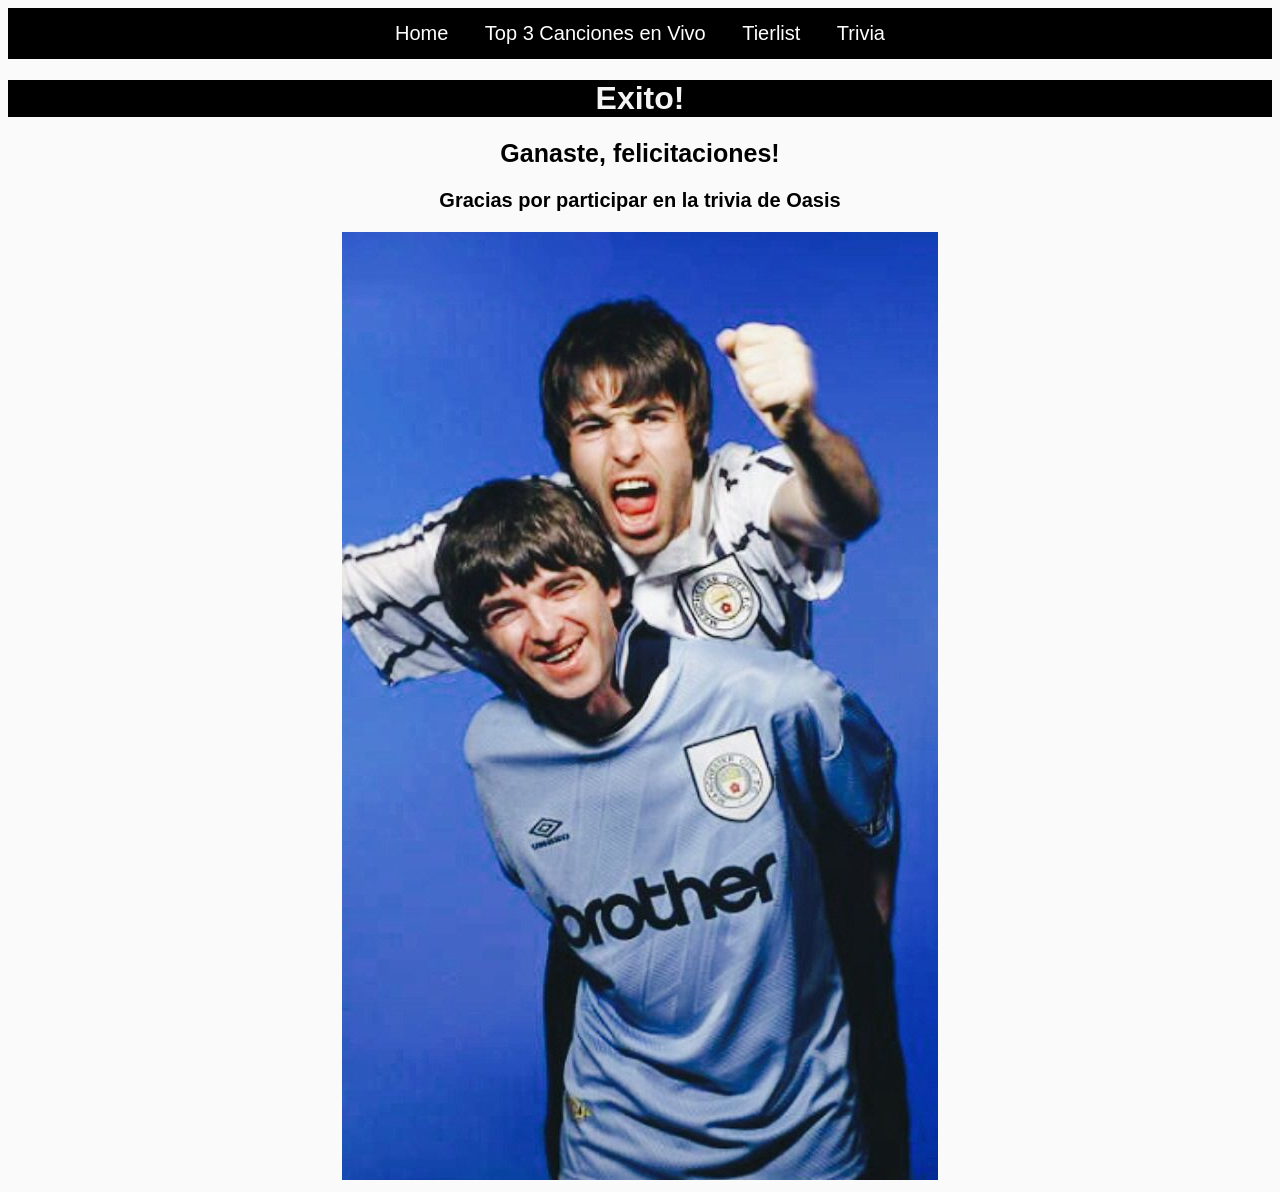
<file: identikit/trivia/success.html>
<!DOCTYPE html>
<html>
	<head>
		<title>Triva de Oasis</title>
		<link rel="stylesheet" href="../home.css" />
		<link rel="stylesheet" href="styles.css" />
	</head>
	<body>
		<div class="topnav">
			<a href="../home.html">Home</a>
			<a href="../top-three-records/top-three-records.html"
				>Top 3 Canciones en Vivo</a
			>
			<a href="../tierlist/tierlist.html">Tierlist</a>
			<a href="../trivia/first-question.html">Trivia</a>
		</div>
		<h1>Exito!</h1>
		<h2 class="trivia-question-number">Ganaste, felicitaciones!</h2>
		<p class="trivia-question">Gracias por participar en la trivia de Oasis</p>
		<img src="./images/noel-liam.jpg" />
	</body>
</html>
</file>
<file: linktr.ee/styles.css>
body {
  margin: 0;
  font-family: 'Arial', sans-serif;
  background: linear-gradient(to bottom, #1e1e40, #ff5c57);
  color: white;
  display: flex;
  justify-content: center;
  align-items: center;
  height: 100vh;
}

.profile-container {
  text-align: center;
  max-width: 400px;
  width: 90%;
  background-color: transparent;
}

.profile-header {
  margin-bottom: 20px;
}

.profile-picture {
  width: 120px;
  height: 120px;
  background-color: #ccc;
  border-radius: 50%;
  margin: 0 auto;
  background-size: cover;
  background-position: center;
}

h1 {
  font-size: 1.8rem;
  margin: 10px 0 5px;
}

p {
  font-size: 1rem;
  margin: 0;
}

.links-container {
  display: flex;
  flex-direction: column;
  gap: 10px;
  margin: 20px 0;
}

.link {
  background-color: #c44235;
  color: white;
  text-decoration: none;
  border: none;
  padding: 15px;
  border-radius: 8px;
  font-size: 1rem;
  box-shadow: 0px 4px 6px rgba(0, 0, 0, 0.2);
  cursor: pointer;
  transition: background-color 0.3s;
}

.link:hover {
  background-color: #a13028;
}

.social-icons {
  display: flex;
  justify-content: center;
  gap: 20px;
  margin-top: 20px;
}

.social-icons img {
  width: 40px;
  height: 40px;
  filter: invert(100%);
  cursor: pointer;
}

@media (max-width: 768px) {
  h1 {
      font-size: 1.5rem;
  }

  p {
      font-size: 0.9rem;
  }

  button {
      font-size: 0.9rem;
      padding: 12px;
  }

  .social-icons img {
      width: 30px;
      height: 30px;
  }
}
</file>
<file: blog/styles.css>
* {
  margin: 0;
  padding: 0;
  box-sizing: border-box;
}

body {
  font-family: 'Arial', sans-serif;
  background-color: #e6f7ff; 
  color: #002c5f; 
  display: flex;
  flex-direction: column;
  align-items: center;
  justify-content: flex-start;
  min-height: 100vh;
}

.header {
  background-color: #6cabdd; 
  color: white;
  text-align: center;
  padding: 20px 10px;
  width: 100%;
  box-shadow: 0 4px 8px rgba(0, 0, 0, 0.2);
}

.header h1 {
  font-size: 2.5rem;
  margin-bottom: 10px;
}

.header p {
  font-size: 1rem;
  margin-bottom: 0;
}

.blog-container {
  max-width: 800px;
  width: 90%;
  margin: 20px auto;
  display: flex;
  flex-direction: column;
  gap: 20px;
}

.blog-post {
  background-color: white;
  padding: 20px;
  border-radius: 8px;
  box-shadow: 0 4px 6px rgba(0, 0, 0, 0.1);
  transition: transform 0.2s;
}

.blog-post:hover {
  transform: translateY(-5px);
}

.blog-post h2 {
  font-size: 1.8rem;
  margin-bottom: 10px;
  color: #002c5f;
}

.blog-post p {
  font-size: 1rem;
  margin-bottom: 15px;
  line-height: 1.6;
}

.blog-post a {
  color: #6cabdd;
  text-decoration: none;
  font-weight: bold;
  transition: color 0.2s;
}

.blog-post a:hover {
  color: #004b87;
}

.footer {
  margin-top: 20px;
  background-color: #002c5f;
  color: white;
  text-align: center;
  padding: 20px 10px;
  width: 100%;
  box-shadow: 0 -4px 6px rgba(0, 0, 0, 0.1);
}

.footer p {
  font-size: 1rem;
  margin-bottom: 10px;
}

.social-icons {
  display: flex;
  justify-content: center;
  gap: 15px;
  margin-bottom: 10px;
}

.social-icon {
  color: white;
  text-decoration: none;
  font-size: 1rem;
  border: 1px solid white;
  padding: 8px 15px;
  border-radius: 4px;
  transition: background-color 0.2s, color 0.2s;
}

.social-icon:hover {
  background-color: white;
  color: #002c5f;
}

.footer {
  margin-top: 20px;
  padding: 10px;
  background-color: #002c5f;
  color: white;
  text-align: center;
}

.footer .back-link {
  color: #6cabdd;
  text-decoration: none;
  font-size: 1rem;
  transition: color 0.2s;
}

.footer .back-link:hover {
  color: #004b87;
}

@media (max-width: 768px) {
  .header h1 {
      font-size: 2rem;
  }

  .blog-post h2 {
      font-size: 1.5rem;
  }

  .blog-post p {
      font-size: 0.9rem;
  }
}
</file>
<file: identikit/home.css>
body {
  background-color: #fafafa; 
  text-align: center; 
  font-family: 'Trebuchet MS', 'Lucida Sans Unicode', 'Lucida Grande', 'Lucida Sans', Arial, sans-serif;
}

h1 {
  background-color: black; 
  color: #f4f4f4;
}

.topnav {
  background-color: black;
  overflow: hidden;
}

.topnav a {
  display: inline-block;
  color: white;
  text-align: center;
  padding: 14px 16px;
  text-decoration: none;
  font-size: 20px;
}

.topnav a:hover {
  background-color: white;
  color: black;
}

.topnav a:active {
  background-color: white;
  color: black;
}
</file>
<file: blog/discos-exclusivos/styles.css>
.records-section {
  display: flex;
  flex-direction: column;
  gap: 20px;
  margin: 20px 0;
}

.record {
  background-color: white;
  padding: 20px;
  border-radius: 8px;
  box-shadow: 0 4px 6px rgba(0, 0, 0, 0.1);
  text-align: center;
  transition: transform 0.2s, box-shadow 0.2s;
}

.record:hover {
  transform: translateY(-5px);
  box-shadow: 0 6px 10px rgba(0, 0, 0, 0.15);
}

.record h3 {
  font-size: 1.5rem;
  margin-bottom: 15px;
  color: #002c5f; 
}

iframe {
  border-radius: 8px;
  overflow: hidden;
}
</file>
<file: blog/fechas-tour/styles.css>
/* Tour Dates Section */
.tour-dates {
  display: inline-flex;
  flex-wrap: wrap;
  gap: 20px;
  margin: 20px 0;
}

.date-box {
  width: 100%;
  list-style-type: none;
  background-color: white;
  padding: 25px;
  border-radius: 8px;
  box-shadow: 0 4px 6px rgba(0, 0, 0, 0.1);
  text-align: center;
  transition: transform 0.2s, box-shadow 0.2s;
}

.date-box:hover {
  transform: translateY(-5px);
  box-shadow: 0 6px 10px rgba(0, 0, 0, 0.15);
}

.date-box h3 {
  font-size: 1.5rem;
  margin-bottom: 10px;
  color: #002c5f;
}

.date-box p {
  font-size: 1rem;
  text-align: center;
  color: #004b87; /* Slightly darker blue */
}

.back-link {
  color: #6cabdd;
  text-decoration: none;
  font-size: 1rem;
  transition: color 0.2s;
}

.back-link:hover {
  color: #004b87;
}
</file>
<file: blog/historia-oasis/styles.css>
.blog-container p {
  font-size: 1rem;
  text-align: center;
  line-height: 1.6;
  margin: 20px;
  color: #002c5f; 
}

.image-gallery {
  display: flex;
  gap: 20px;
  justify-content: space-evenly;
  align-items: center;
  margin: 20px;
}

.image-gallery img {
  max-width: 50%;
  max-height: 50%;
  border-radius: 8px;
  box-shadow: 0 4px 6px rgba(0, 0, 0, 0.1);
  transition: transform 0.2s, box-shadow 0.2s;
}

.image-gallery img:hover {
  transform: scale(1.05);
  box-shadow: 0 6px 10px rgba(0, 0, 0, 0.2);
}
</file>
<file: blog/shows-iconicos/styles.css>
.live-shows {
  display: flex;
  flex-direction: column;
  gap: 20px;
  margin: 20px 0;
}

.show {
  background-color: white;
  padding: 20px;
  border-radius: 8px;
  box-shadow: 0 4px 6px rgba(0, 0, 0, 0.1);
  text-align: center;
  transition: transform 0.2s, box-shadow 0.2s;
}

.show:hover {
  transform: translateY(-5px);
  box-shadow: 0 6px 10px rgba(0, 0, 0, 0.15);
}

.show h3 {
  font-size: 1.5rem;
  margin-bottom: 10px;
  color: #002c5f; 
}

.show p {
  font-size: 1rem;
  margin-bottom: 15px;
  color: #004b87; 
  line-height: 1.6;
}

iframe {
  border-radius: 8px;
  overflow: hidden;
}
</file>
<file: blog/vuelta-oasis/styles.css>
body {
  margin: 0;
  font-family: 'Arial', sans-serif;
  background-color: #e6f7ff; 
  color: #002c5f; 
  text-align: center;
}


.blog-container p {
  font-size: 1rem;
  text-align: center;
  line-height: 1.6;
  margin: 10px;
  color: #002c5f; 
}

.header {
  background-color: #6cabdd;
  color: white;
  padding: 20px 10px;
  box-shadow: 0 4px 8px rgba(0, 0, 0, 0.2);
}

.header h1 {
  font-size: 2rem;
}

.image-gallery {
  display: flex;
  flex-wrap: wrap;
  justify-content: center;
  gap: 15px;
  margin: 20px 0;
}

.image-gallery img {
  width: 100%;
  max-width: 300px;
  height: auto;
  border-radius: 8px;
  box-shadow: 0 4px 6px rgba(0, 0, 0, 0.1);
}

@media (max-width: 768px) {
  .header h1 {
      font-size: 1.5rem;
  }

  .image-gallery img {
      max-width: 90%;
  }
}
</file>
<file: identikit/tierlist/tierlist.css>
.tierlist-record {
  height: 100px;
  width: 100px;
}

.tierlist-s-row {
  background-color: red;
}

.tierlist-a-row {
  background-color: green;
}

.tierlist-b-row {
  background-color: orange;
}

.tierlist-c-row {
  background-color: yellow;
}

.tierlist-d-row {
  background-color: brown;
}

.tierlist-row-data {
  background-color: rgba(37, 33, 33, 0.272);
}
</file>
<file: identikit/top-three-records/top-three-records.css>
.video-container {
  display: flex;
  align-items: center;
  justify-content: center;
  background-color: #ddd;
}

.video-description {
  padding: 20px;
}

iframe {
  padding-top: 40px;
}
</file>
<file: identikit/trivia/styles.css>
a {
  text-decoration: none;
}
.oasis-album-cover {
  height: 300px;
  width: 300px;
  padding: 20px;
}

.trivia-question {
  font-size: 20px;
  font-weight: bold;
}

.trivia-question-number {
  font-size: 25px;
  font-weight: bold;
}
</file>
